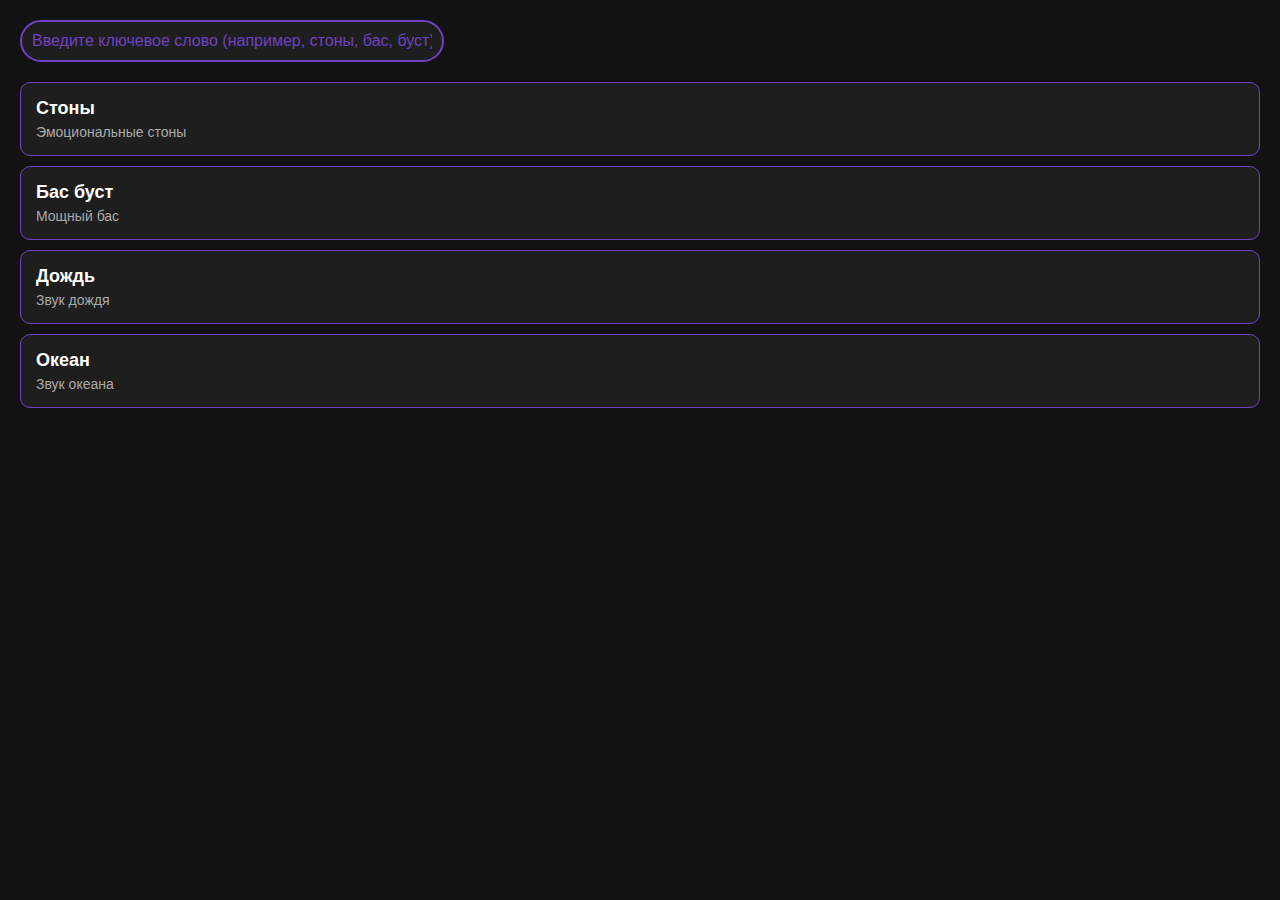
<file: index.html>
<!DOCTYPE html>
<html lang="ru">
<head>
    <meta charset="UTF-8">
    <meta name="viewport" content="width=device-width, initial-scale=1.0">
    <title>Поиск звуков</title>
    <style>
        /* Стили для body */
        body {
            font-family: Arial, sans-serif;
            background-color: #121212; /* Темный фон */
            color: white;
            margin: 0;
            padding: 20px;
        }

        /* Стили для поисковой строки */
        #searchInput {
            padding: 10px;
            font-size: 16px;
            border: 2px solid #6f42c1;
            border-radius: 25px;
            background-color: #1e1e1e;
            color: white;
            outline: none;
            width: 100%;
            max-width: 400px;
            margin-bottom: 20px;
        }

        #searchInput::placeholder {
            color: #6f42c1;
        }

        /* Стили для списка звуков */
        #soundList {
            display: flex;
            flex-direction: column;
            gap: 10px;
        }

        .sound-item {
            padding: 15px;
            border: 1px solid #6f42c1;
            border-radius: 10px;
            background-color: #1e1e1e;
            cursor: pointer;
            transition: transform 0.2s, box-shadow 0.2s;
        }

        .sound-item:hover {
            transform: scale(1.02);
            box-shadow: 0 0 10px rgba(111, 66, 193, 0.5); /* Фиолетовая тень */
        }

        .sound-item h3 {
            margin: 0;
            font-size: 18px;
        }

        .sound-item p {
            margin: 5px 0 0;
            font-size: 14px;
            color: #aaa;
        }
    </style>
</head>
<body>
    <!-- Поисковая строка -->
    <input type="text" id="searchInput" placeholder="Введите ключевое слово (например, стоны, бас, буст)...">

    <!-- Список звуков -->
    <div id="soundList"></div>

    <script>
        // Пример базы звуков
        const sounds = [
            { name: "Стоны", description: "Эмоциональные стоны", url: "sounds/moans.mp3", image: "images/moans.jpg" },
            { name: "Бас буст", description: "Мощный бас", url: "sounds/bass_boost.mp3", image: "images/bass.jpg" },
            { name: "Дождь", description: "Звук дождя", url: "sounds/rain.mp3", image: "images/rain.jpg" },
            { name: "Океан", description: "Звук океана", url: "sounds/ocean.mp3", image: "images/ocean.jpg" },
        ];

        // Элементы DOM
        const searchInput = document.getElementById('searchInput');
        const soundList = document.getElementById('soundList');

        // Функция для отображения звуков
        function displaySounds(filteredSounds) {
            soundList.innerHTML = filteredSounds
                .map(sound => `
                    <div class="sound-item" onclick="playSound('${sound.url}', '${sound.image}')">
                        <h3>${sound.name}</h3>
                        <p>${sound.description}</p>
                    </div>
                `)
                .join('');
        }

        // Поиск звуков
        searchInput.addEventListener('input', () => {
            const query = searchInput.value.toLowerCase();
            const filteredSounds = sounds.filter(sound =>
                sound.name.toLowerCase().includes(query) || sound.description.toLowerCase().includes(query)
            );
            displaySounds(filteredSounds);
        });

        // Изначально отображаем все звуки
        displaySounds(sounds);

        // Воспроизведение звука
        function playSound(url, image) {
            const link = `player.html?sound=${url}&image=${image}`;
            window.location.href = link;
        }
    </script>
</body>
</html>
</file>
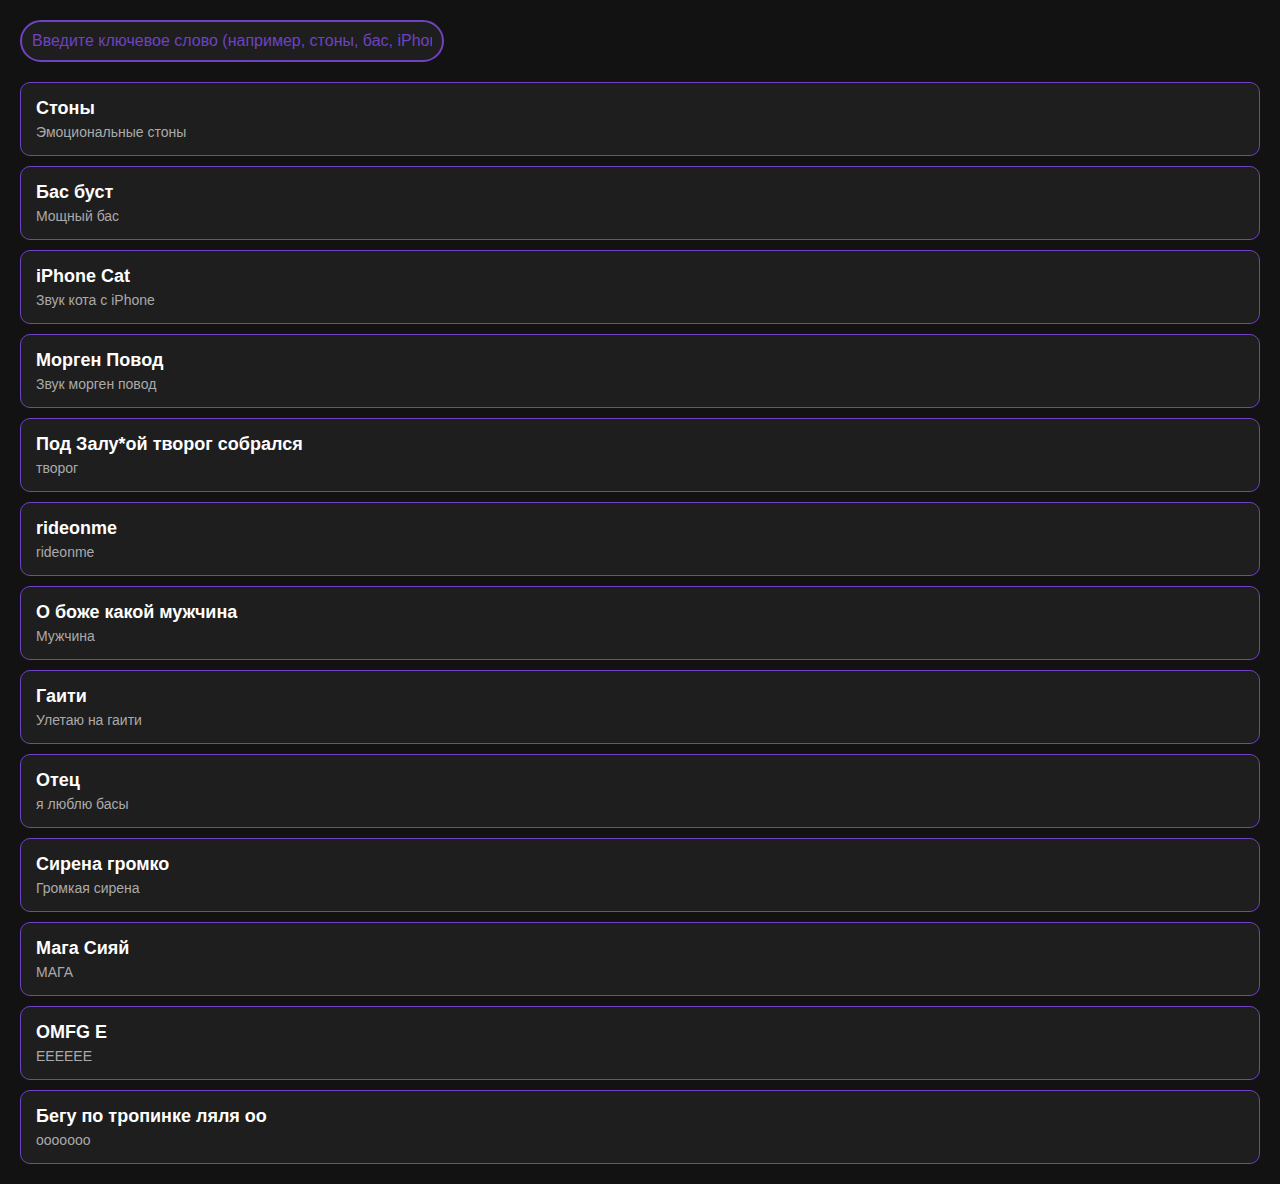
<file: search.html>
<!DOCTYPE html>
<html lang="ru">
<head>
    <meta charset="UTF-8">
    <meta name="viewport" content="width=device-width, initial-scale=1.0">
    <title>Поиск звуков</title>
    <style>
        body {
            font-family: Arial, sans-serif;
            background-color: #121212;
            color: white;
            margin: 0;
            padding: 20px;
        }
        #searchInput {
            padding: 10px;
            font-size: 16px;
            border: 2px solid #6f42c1;
            border-radius: 25px;
            background-color: #1e1e1e;
            color: white;
            outline: none;
            width: 100%;
            max-width: 400px;
            margin-bottom: 20px;
        }
        #searchInput::placeholder {
            color: #6f42c1;
        }
        #soundList {
            display: flex;
            flex-direction: column;
            gap: 10px;
        }
        .sound-item {
            padding: 15px;
            border: 1px solid #6f42c1;
            border-radius: 10px;
            background-color: #1e1e1e;
            cursor: pointer;
            transition: transform 0.2s, box-shadow 0.2s;
        }
        .sound-item:hover {
            transform: scale(1.02);
            box-shadow: 0 0 10px rgba(111, 66, 193, 0.5);
        }
        .sound-item h3 {
            margin: 0;
            font-size: 18px;
        }
        .sound-item p {
            margin: 5px 0 0;
            font-size: 14px;
            color: #aaa;
        }
    </style>
</head>
<body>
    <input type="text" id="searchInput" placeholder="Введите ключевое слово (например, стоны, бас, iPhone Cat)...">
    <div id="soundList"></div>

    <script>
        const sounds = [
            { name: "Стоны", description: "Эмоциональные стоны", url: "sounds/moans.mp3", image: "images/bass.jpg" },
            { name: "Бас буст", description: "Мощный бас", url: "sounds/bass_boost.mp3", image: "images/bass.jpg" },
            { name: "iPhone Cat", description: "Звук кота с iPhone", url: "sounds/iphone_cat.mp3", image: "images/bass.jpg" },
            { name: "Морген Повод", description: "Звук морген повод", url: "sounds/MorgenshternPovod.mp3", image: "images/bass.jpg" },
            { name: "Под Залу*ой творог собрался", description: "творог", url: "sounds/zaly.mp3", image: "images/bass.jpg" },
            { name: "rideonme", description: "rideonme", url: "sounds/rideonme.mp3", image: "images/bass.jpg" },
            { name: "О боже какой мужчина", description: "Мужчина", url: "sounds/Kakoy.mp3", image: "images/bass.jpg" },
            { name: "Гаити", description: "Улетаю на гаити", url: "sounds/gaity.mp3", image: "images/bass.jpg" },
            { name: "Отец", description: "я люблю басы", url: "sounds/otec.mp3", image: "images/bass.jpg" },
            { name: "Сирена громко", description: "Громкая сирена", url: "sounds/sirena.mp3", image: "images/bass.jpg" },
            { name: "Мага Сияй", description: "МАГА", url: "sounds/siyat.mp3", image: "images/bass.jpg" },
            { name: "OMFG Е", description: "ЕЕЕЕЕЕ", url: "sounds/yeah.mp3", image: "images/bass.jpg" },
            { name: "Бегу по тропинке ляля оо", description: "ооооооо", url: "sounds/trapinka.mp3", image: "images/bass.jpg" },
        ];

        const searchInput = document.getElementById('searchInput');
        const soundList = document.getElementById('soundList');

        function displaySounds(filteredSounds) {
            soundList.innerHTML = filteredSounds
                .map(sound => `
                    <div class="sound-item" onclick="openPlayer('${sound.url}', '${sound.image}', '${sound.name}')">
                        <h3>${sound.name}</h3>
                        <p>${sound.description}</p>
                    </div>
                `)
                .join('');
        }

        searchInput.addEventListener('input', () => {
            const query = searchInput.value.toLowerCase();
            const filteredSounds = sounds.filter(sound =>
                sound.name.toLowerCase().includes(query) || sound.description.toLowerCase().includes(query)
            );
            displaySounds(filteredSounds);
        });

        displaySounds(sounds);

        function openPlayer(url, image, name) {
            const playerUrl = `player.html?sound=${url}&image=${image}&name=${encodeURIComponent(name)}`;
            window.open(playerUrl, '_blank');
        }
    </script>
</body>
</html>
</file>
